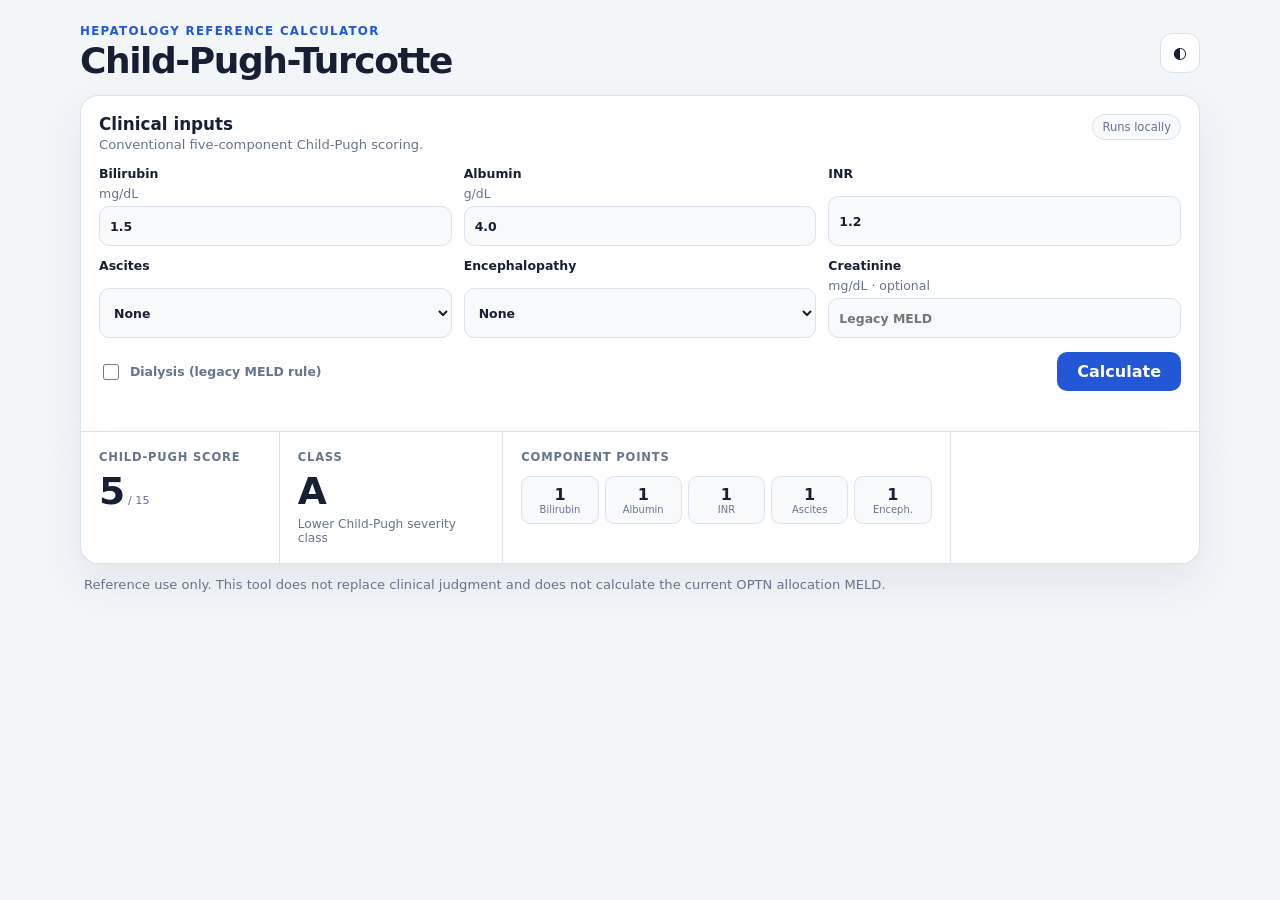
<file: index.html>
<!doctype html>
<html lang="en" data-theme="light">
<head>
  <meta charset="utf-8">
  <meta name="viewport" content="width=device-width, initial-scale=1">
  <meta name="color-scheme" content="light dark">
  <meta name="description" content="Browser-based Child-Pugh-Turcotte score calculator with optional legacy MELD comparison.">
  <meta http-equiv="Content-Security-Policy" content="default-src 'self'; object-src 'none'; base-uri 'none'; form-action 'none'">
  <title>Child-Pugh-Turcotte Calculator</title>
  <link rel="stylesheet" href="styles.css">
</head>
<body>
  <main class="shell">
    <header class="topbar">
      <div>
        <p class="eyebrow">Hepatology reference calculator</p>
        <h1>Child-Pugh-Turcotte</h1>
      </div>
      <button id="themeToggle" class="icon-button" type="button" aria-label="Toggle color theme">◐</button>
    </header>

    <section class="calculator-card" aria-labelledby="calculator-heading">
      <div class="section-heading">
        <div>
          <h2 id="calculator-heading">Clinical inputs</h2>
          <p>Conventional five-component Child-Pugh scoring.</p>
        </div>
        <span class="privacy-chip">Runs locally</span>
      </div>

      <form id="scoreForm" novalidate>
        <div class="grid inputs-grid">
          <label>Bilirubin <span>mg/dL</span><input id="bilirubin" name="bilirubin" type="number" min="0" step="0.1" value="1.5" required></label>
          <label>Albumin <span>g/dL</span><input id="albumin" name="albumin" type="number" min="0.1" step="0.1" value="4.0" required></label>
          <label>INR <input id="inr" name="inr" type="number" min="0.1" step="0.1" value="1.2" required></label>
          <label>Ascites<select id="ascites" name="ascites"><option value="none">None</option><option value="mild/controlled">Mild / controlled</option><option value="moderate-severe">Moderate / severe</option></select></label>
          <label>Encephalopathy<select id="encephalopathy" name="encephalopathy"><option value="none">None</option><option value="grade I-II">Grade I–II</option><option value="grade III-IV">Grade III–IV</option></select></label>
          <label>Creatinine <span>mg/dL · optional</span><input id="creatinine" name="creatinine" type="number" min="0.1" step="0.1" placeholder="Legacy MELD"></label>
        </div>

        <div class="form-actions">
          <label class="check"><input id="dialysis" name="dialysis" type="checkbox"> Dialysis (legacy MELD rule)</label>
          <button class="primary" type="submit">Calculate</button>
        </div>
        <p id="errorMessage" class="error" role="alert" aria-live="polite"></p>
      </form>
    </section>

    <section id="results" class="results-card" aria-live="polite">
      <div class="score-block">
        <span>Child-Pugh score</span>
        <strong id="scoreValue">5</strong>
        <small>/ 15</small>
      </div>
      <div class="class-block">
        <span>Class</span>
        <strong id="classValue">A</strong>
        <p id="classText">Lower Child-Pugh severity class</p>
      </div>
      <div class="component-block">
        <span>Component points</span>
        <div id="componentPoints" class="points" aria-label="Component scores"></div>
      </div>
      <div id="meldBlock" class="meld-block hidden">
        <span>Legacy MELD (2001)</span>
        <strong id="meldValue">—</strong>
        <small>Not the current OPTN allocation MELD</small>
      </div>
    </section>

    <footer>
      <p>Reference use only. This tool does not replace clinical judgment and does not calculate the current OPTN allocation MELD.</p>
    </footer>
  </main>
  <script type="module" src="app.js"></script>
</body>
</html>
</file>
<file: styles.css>
:root {
  color-scheme: light;
  --bg: #f3f6f9;
  --panel: #ffffff;
  --panel-soft: #f7f9fb;
  --text: #172033;
  --muted: #677489;
  --line: #dbe3ec;
  --accent: #2457d6;
  --accent-strong: #173ea4;
  --danger: #b42318;
  --shadow: 0 18px 45px rgba(25, 39, 63, .08);
}

html[data-theme="dark"] {
  color-scheme: dark;
  --bg: #0d1320;
  --panel: #151d2c;
  --panel-soft: #101827;
  --text: #edf2f8;
  --muted: #9cabc0;
  --line: #2b384d;
  --accent: #7da2ff;
  --accent-strong: #a9c0ff;
  --danger: #ff8a80;
  --shadow: 0 18px 45px rgba(0, 0, 0, .22);
}

* { box-sizing: border-box; }
html, body { margin: 0; min-height: 100%; }
body {
  font-family: Inter, ui-sans-serif, system-ui, -apple-system, BlinkMacSystemFont, "Segoe UI", sans-serif;
  background: var(--bg);
  color: var(--text);
}
button, input, select { font: inherit; }
button, input, select { outline: none; }
button:focus-visible, input:focus-visible, select:focus-visible { box-shadow: 0 0 0 3px color-mix(in srgb, var(--accent) 25%, transparent); border-color: var(--accent); }

.shell { width: min(1120px, calc(100% - 32px)); margin: 0 auto; padding: 24px 0 18px; }
.topbar { display: flex; align-items: center; justify-content: space-between; gap: 16px; margin-bottom: 14px; }
.eyebrow { margin: 0 0 2px; color: var(--accent); font-size: .74rem; font-weight: 750; letter-spacing: .11em; text-transform: uppercase; }
h1 { margin: 0; font-size: clamp(1.55rem, 3vw, 2.25rem); letter-spacing: -.04em; }
h2 { margin: 0; font-size: 1.05rem; }
.section-heading p, footer p { margin: 3px 0 0; color: var(--muted); font-size: .82rem; }
.icon-button { width: 40px; height: 40px; border: 1px solid var(--line); border-radius: 12px; background: var(--panel); color: var(--text); cursor: pointer; }
.calculator-card, .results-card { background: var(--panel); border: 1px solid var(--line); box-shadow: var(--shadow); }
.calculator-card { border-radius: 18px 18px 0 0; padding: 18px; }
.section-heading { display: flex; justify-content: space-between; align-items: start; gap: 12px; margin-bottom: 14px; }
.privacy-chip { padding: 5px 9px; border-radius: 999px; background: var(--panel-soft); border: 1px solid var(--line); color: var(--muted); font-size: .72rem; white-space: nowrap; }
.grid { display: grid; gap: 12px; }
.inputs-grid { grid-template-columns: repeat(3, minmax(0, 1fr)); }
label { display: grid; gap: 5px; color: var(--text); font-size: .78rem; font-weight: 700; }
label span { color: var(--muted); font-weight: 500; }
input, select { min-height: 40px; width: 100%; border: 1px solid var(--line); border-radius: 10px; background: var(--panel-soft); color: var(--text); padding: 8px 10px; }
.form-actions { display: flex; align-items: center; justify-content: space-between; gap: 12px; margin-top: 14px; }
.check { display: flex; grid-template-columns: auto 1fr; align-items: center; gap: 8px; color: var(--muted); font-weight: 600; }
.check input { width: 16px; min-height: 16px; accent-color: var(--accent); }
.primary { border: 0; border-radius: 10px; padding: 10px 20px; background: var(--accent); color: #fff; font-weight: 750; cursor: pointer; }
.primary:hover { background: var(--accent-strong); }
.error { min-height: 18px; margin: 7px 0 -3px; color: var(--danger); font-size: .78rem; }
.results-card { display: grid; grid-template-columns: .8fr .9fr 1.8fr 1fr; border-top: 0; border-radius: 0 0 18px 18px; overflow: hidden; }
.results-card > div { min-height: 120px; padding: 18px; border-right: 1px solid var(--line); }
.results-card > div:last-child { border-right: 0; }
.results-card span { display: block; color: var(--muted); font-size: .72rem; font-weight: 750; text-transform: uppercase; letter-spacing: .07em; }
.score-block strong, .class-block strong, .meld-block strong { display: inline-block; margin-top: 5px; font-size: 2.35rem; letter-spacing: -.06em; }
.score-block small, .meld-block small { color: var(--muted); font-size: .7rem; }
.class-block p { margin: 4px 0 0; color: var(--muted); font-size: .76rem; }
.points { display: grid; grid-template-columns: repeat(5, 1fr); gap: 6px; margin-top: 12px; }
.point { padding: 8px 6px; border-radius: 9px; border: 1px solid var(--line); background: var(--panel-soft); text-align: center; }
.point b { display: block; font-size: 1rem; }
.point small { display: block; color: var(--muted); font-size: .62rem; overflow: hidden; text-overflow: ellipsis; }
.hidden { display: none; }
footer { padding: 10px 4px 0; }

@media (max-width: 760px) {
  .shell { width: min(100% - 20px, 620px); padding-top: 14px; }
  .inputs-grid { grid-template-columns: repeat(2, minmax(0, 1fr)); }
  .results-card { grid-template-columns: repeat(2, 1fr); }
  .results-card > div { min-height: 105px; border-bottom: 1px solid var(--line); }
  .results-card > div:nth-child(2n) { border-right: 0; }
  .points { grid-template-columns: repeat(5, minmax(48px, 1fr)); overflow-x: auto; }
}

@media (max-width: 460px) {
  .inputs-grid { grid-template-columns: 1fr; gap: 9px; }
  .calculator-card { padding: 14px; }
  .form-actions { align-items: stretch; flex-direction: column; }
  .primary { width: 100%; }
  .results-card { grid-template-columns: 1fr; }
  .results-card > div { border-right: 0; min-height: 0; }
  .score-block strong, .class-block strong, .meld-block strong { font-size: 2rem; }
}
</file>
